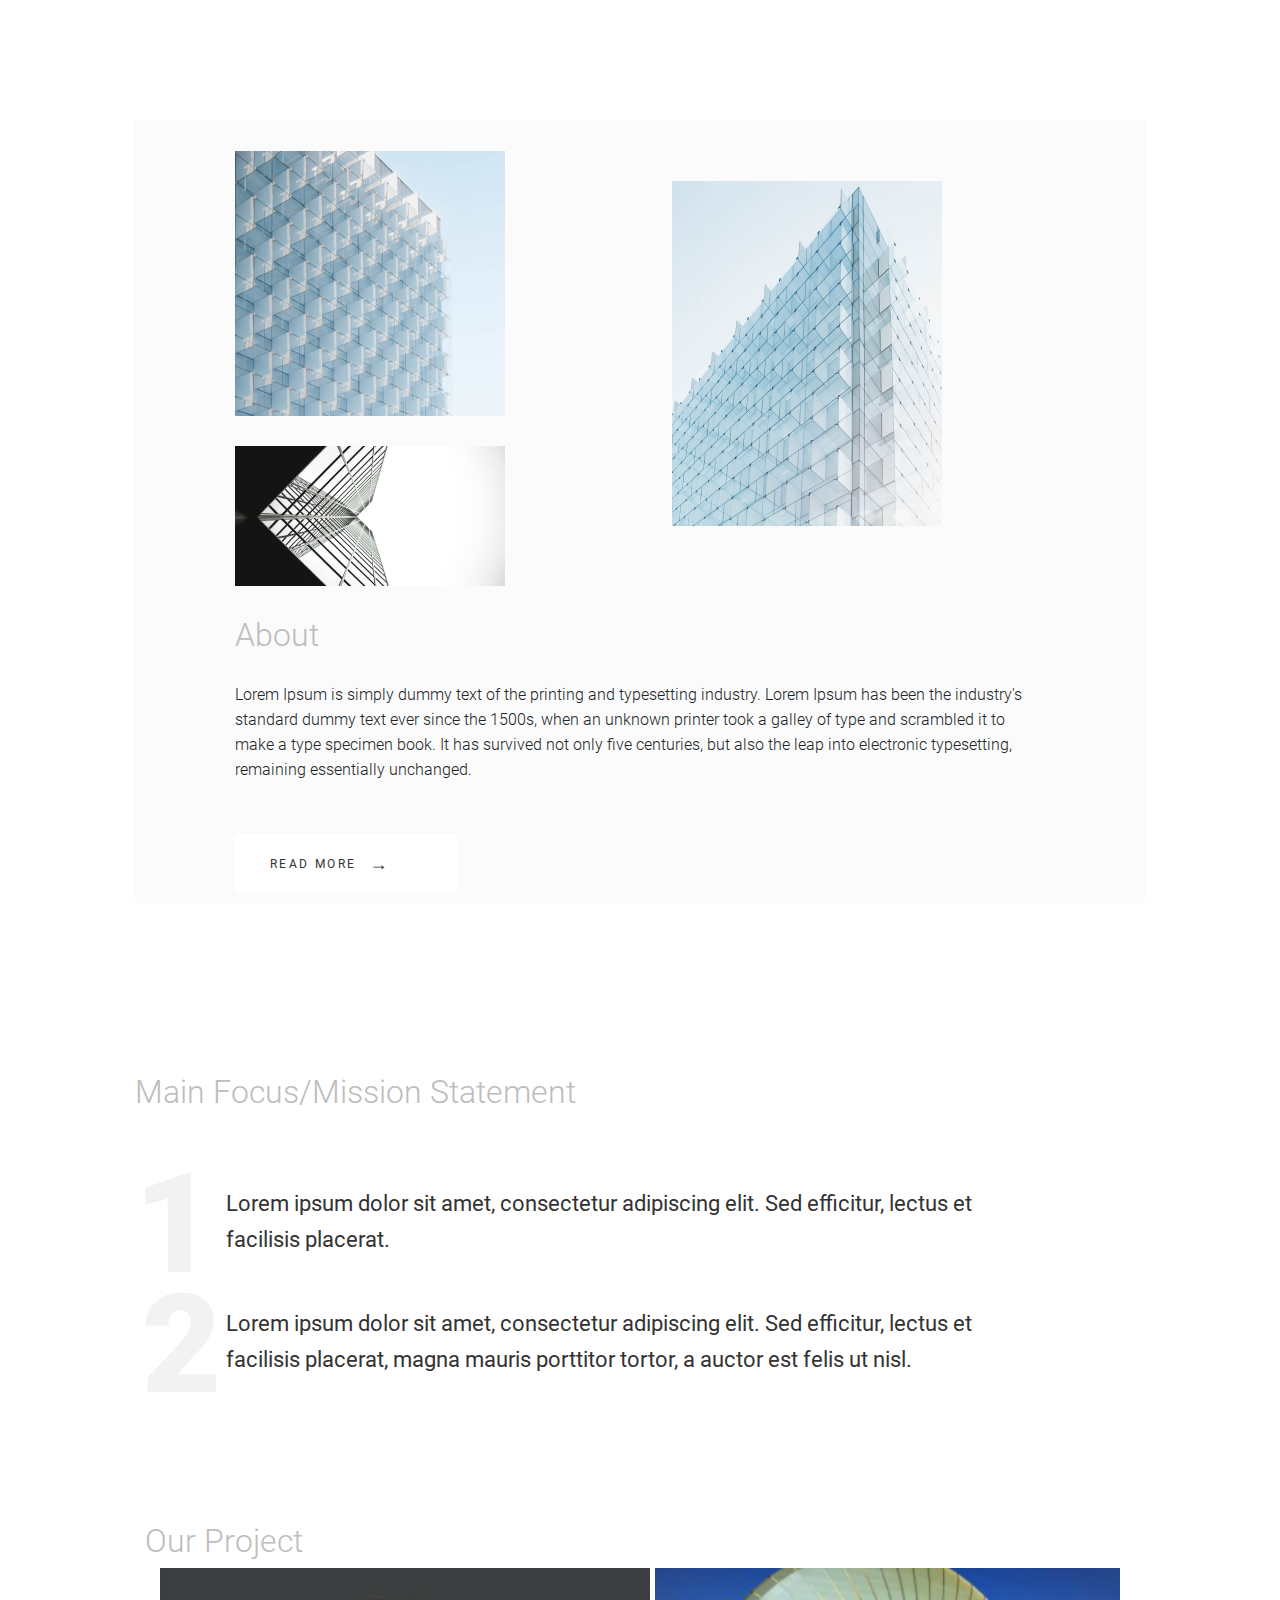
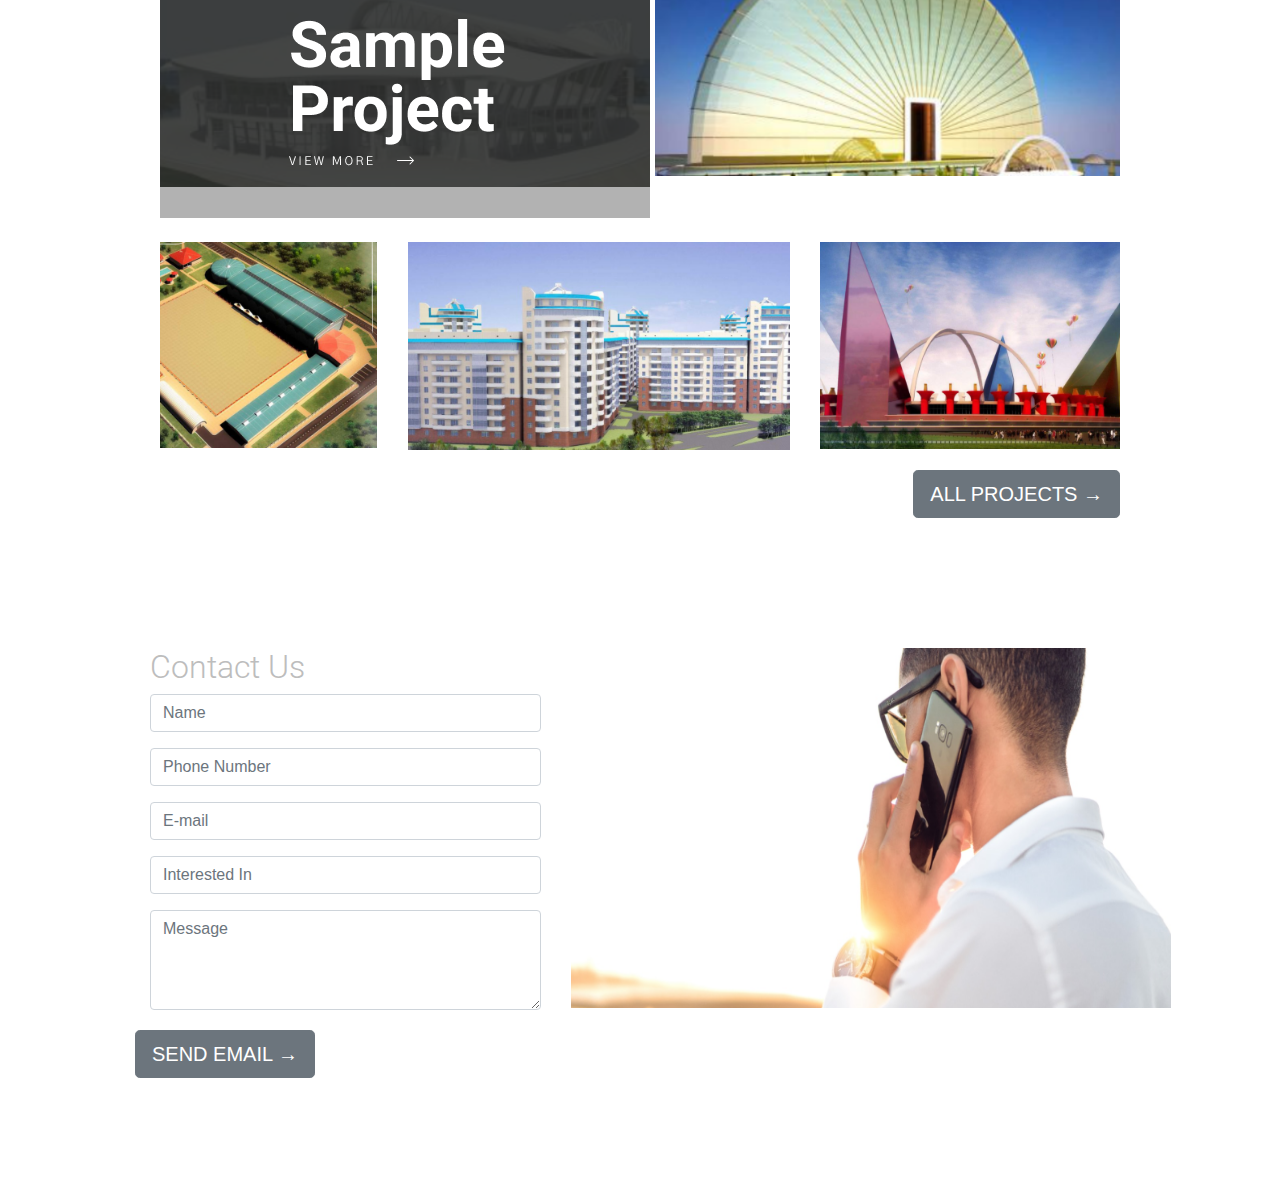
<file: index.html>
<!DOCTYPE html>
<html lang="en">
<head>
  <meta charset="UTF-8">
  <meta name="viewport" content="width=device-width, initial-scale=1" shrink-to-fit="no">
  <link rel="stylesheet" href="./assets/styles/normalize.css">
  <link rel="stylesheet" href="./assets/styles/style.css">
  <link rel="stylesheet" href="https://stackpath.bootstrapcdn.com/bootstrap/4.3.1/css/bootstrap.min.css">
  <title>Architecture</title>

<body>
  <div class="about">
    <div class="about-wrapper">
      <div class="about-images">
        <div class="about-images__items">
          <img class="about-images__item1" src="./assets/images/img-about-1.png" alt="img">
          <img class="about-images__item2" src="./assets/images/img-about-2.png" alt="img">
        </div>
        <img class="about-images__item3" src="./assets/images/img-about-3.png" alt="img">
      </div>
      <div class="about-info">
        <h2>About</h2>
        <div class="about-info__text">
          Lorem Ipsum is simply dummy text of the printing and typesetting industry. Lorem Ipsum has been the industry's standard dummy text ever since the 1500s, when an unknown printer took a galley of type and scrambled it to make a type specimen book. It has survived not only five centuries, but also the leap into electronic typesetting, remaining essentially unchanged.
        </div>
        <div class="about-link link-container">
          <div class="about-link__item">
            <a class="about-link__item-text link-clickable" href="#">Read more <span class="arrow">→</span></a>
          </div>
        </div>
      </div>
    </div>
  </div>
  <div class="focus">
    <h2>Main Focus/Mission Statement</h2>
    <div class="focus-section">
      <div class="focus-section__first">
        <div class="focus-section__number-1">
          <img class="focus-img" src="./assets/images/num-1.png" alt="num">
        </div>
        <div class="focus-section__text">Lorem ipsum dolor sit amet, consectetur adipiscing elit. Sed efficitur, lectus et facilisis placerat.</div>
      </div>
      <div class="focus-section__second">
        <div class="focus-section__number-2">
          <img class="focus-img" src="./assets/images/num-2.png" alt="num">
        </div>
        <div class="focus-section__text">Lorem ipsum dolor sit amet, consectetur adipiscing elit. Sed efficitur, lectus et facilisis placerat, magna mauris porttitor tortor, a auctor est felis ut nisl.</div>
      </div>
    </div>
  </div>
  <div class="our_project">
    <h2>Our Project</h2>
    <div class="container text-center">
      <div class="row mb-4">
        <div class="col-md-6">
          <div class="image-container">
          <img class="first img-fluid" src="./assets/images/pro-image-1.png" alt="background image">
          <div class="overlay"><img class="img-fluid" src="./assets/images/hover-image.png" alt="hover image"></div>
          <div class="text-overlay"><img class="img-fluid" src="./assets/images/sample.png" alt="text"></div>
         </div>
        </div>
        <div class="col-md-6">
          <img class="second img-fluid"src="./assets/images/pro-image-2.png" alt="proimage">
        </div>
      </div>
      <div class="row">
        <div class="col-md-3">
          <img class="third img-fluid"src="./assets/images/pro-image-3.png" alt="proimage">
        </div>
        <div class="col-md-5">
          <img class="forth img-fluid"src="./assets/images/pro-image-4.png" alt="proimage">
        </div>
        <div class="col-md-4">
          <img class="fifth img-fluid"src="./assets/images/pro-image-5.png" alt="proimage">
        </div>
      </div>
      <div class="button">
      <button type="button"class="btn btn-lg btn-secondary">ALL PROJECTS →</button>
    </div>
    </div>
  </div>
  <div class="contact">
    <div class="container">
      <div class="row">
        <div class="col-lg-5 col-sm-12">
          <h2>Contact Us</h2>
          <form class="form-floating mb-3">
            <input type="name" class="form-control" id="floatingName" placeholder="Name">
          </form>
          <form class="form-floating mb-3">
            <input type="phone_number" class="form-control" id="floatingPhone" placeholder="Phone Number" required>
          </form>
          <form class="form-floating mb-3">
            <input type="email" class="form-control" id="floatingEmail" placeholder="E-mail" required>
          </form>
          <form class="form-floating mb-3">
            <input type="interested" class="form-control" id="floatingInteres" placeholder="Interested In">
          </form>
            <textarea class="form-control" placeholder="Message" id="floatingTextarea2" style="height: 100px" required></textarea>
          </form>
        </div>
        <div class="col-lg-6 col-sm-12">
          <img class="img-contact" src="./assets/images/img-men.png" alt="men">
        </div>
        <div class="button">
          <button type="button"class="btn btn-lg btn-secondary">SEND EMAIL →</button>
        </div>
      </div>
    </div>
  </div>
</body>
</html>
</file>
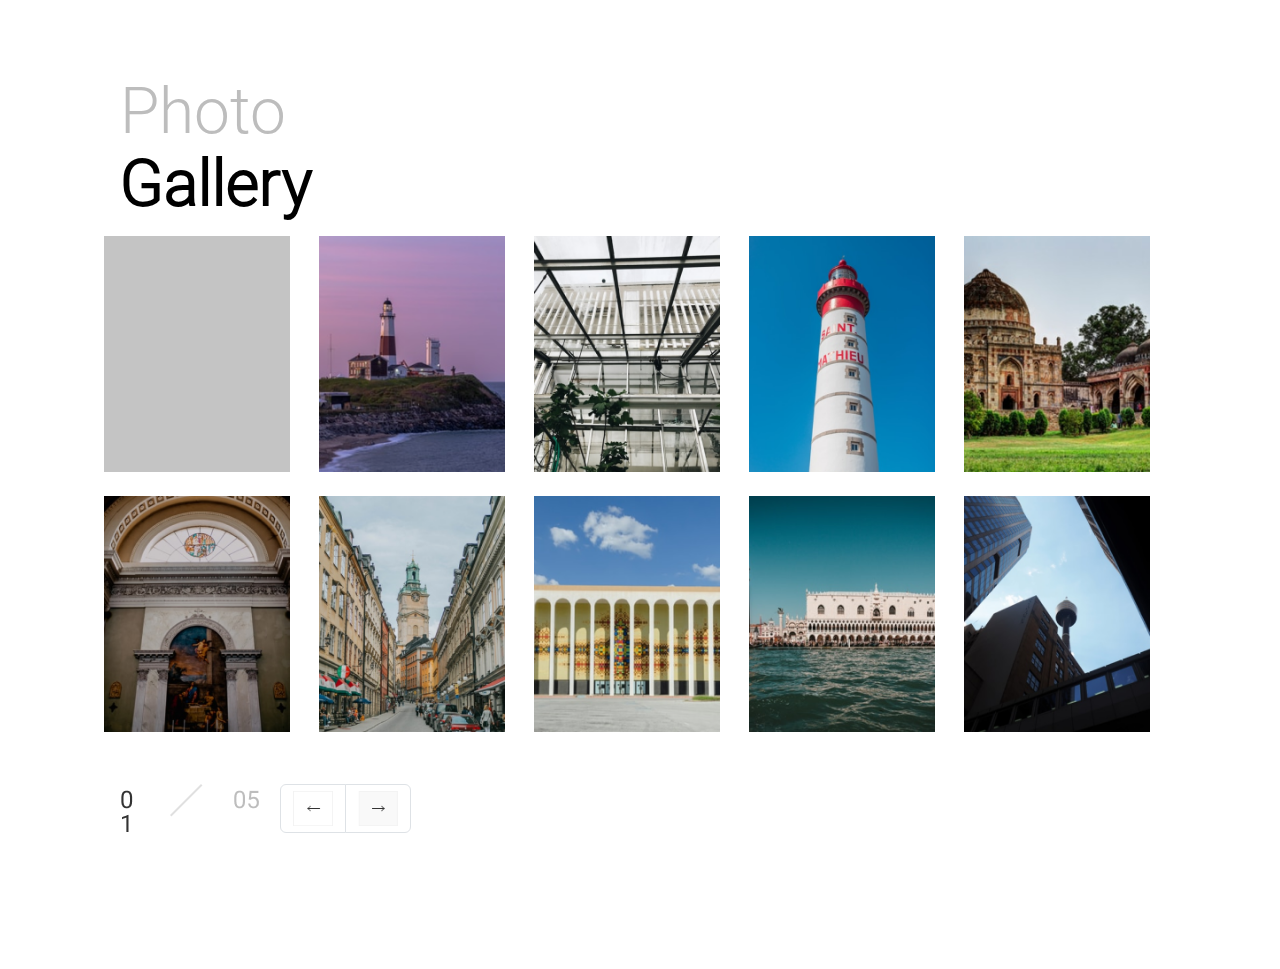
<file: index2.html>
<!DOCTYPE html>
<html lang="en">
<head>
    <meta charset="UTF-8">
    <meta name="viewport" content="width=device-width, initial-scale=1.0">
    <link rel="stylesheet" href="./assets/styles/normalize.css">
    <link rel="stylesheet" href="./assets/styles/style2.css">
    <link rel="stylesheet" href="https://cdn.jsdelivr.net/npm/bootstrap@5.3.2/dist/css/bootstrap.min.css">
    <title>Document</title>
</head>
<body>
    <div class="main">
        <h2 class="first-h">Photo</h2>
        <h2 class="second-h">Gallery</h2>
        <div class="container">
            <div class="row gutter-25">
                <div class="col-lg-12 col-md-8 col-sm-6">
                    <img class="img-gallery" src="./assets/images/gallery-1.png" alt="grey">
                    <img class="img-gallery" src="./assets/images/gallery-2.png" alt="island">
                    <img class="img-gallery" src="./assets/images/gallery-3.png" alt="window">
                    <img class="img-gallery" src="./assets/images/gallery-4.png" alt="lighthouse">
                    <img class="img-gallery" src="./assets/images/gallery-5.png" alt="house">
                    <img class="img-gallery" src="./assets/images/gallery-6.png" alt="arka">
                    <img class="img-gallery" src="./assets/images/gallery-7.png" alt="street">
                    <img class="img-gallery" src="./assets/images/gallery-8.png" alt="square">
                    <img class="img-gallery" src="./assets/images/gallery-9.png" alt="sea">
                    <img class="img-gallery" src="./assets/images/gallery-10.png" alt="sky">
                </div>
            </div>
        </div>
        <div class="data">
            <img class="data-img" src="./assets/images/slide-numbers.png" alt="data">
            <nav class="Page navigation">
                <ul class="pagination">
                    <li class="page-item">
                        <a class="page-link" href="#"><img class="arrow" src="./assets/images/arrow1.png" alt="arrow1"></a>
                    </li>
                    <li class="page-item">
                        <a class="page-link" href="#"><img class="arrow" src="./assets/images/arrow2.png" alt="arrow2"></a>
                    </li>
                </ul>
            </nav>
        </div>
    </div>
</body>
</html>
</file>
<file: assets/styles/style.css>
/* Подключение шрифтов */
@font-face {
  font-family: 'Roboto-Light';
  src: url('../fonts/Roboto-Light.ttf') format('truetype');
}
@font-face {
  font-family: 'Roboto-Regular';
  src: url('../fonts/Roboto-Regular.ttf') format('truetype');
}

/* Общие стили */
body {
  width: 100%;
}
* {
  margin: 0;
  padding: 0;
}
.about, .focus {
  max-width: 1170px;
}
h2 {
  font-family: 'Roboto-Light', Times, sans-serif;
  font-size: 64px;
  line-height: 64px;
  color: #BDBDBD;
}
.link-container{
  max-width: 222px;
}
.link-clickable {
  font-family: 'Roboto-Regular', Times, sans-serif;
  font-size: 12px;
  line-height: 12px;
  letter-spacing: 0.2em;
  text-transform: uppercase;
}
.link-clickable:hover {
  text-decoration: none;
  color: inherit;
}
.arrow {
  font-size: 1.5em;
}


/* Стили для header */


/* Стили для project lorem */


/* Стили для about */
.about {
  margin: 120px auto 120px auto;
  background: linear-gradient(to bottom, #FBFBFB 94%, transparent 6%);
  border-top: 1px solid #FBFBFB;
}
.about-wrapper {
  display: flex;
  justify-content: center;
  margin-top: 30px;
}
.about-images {
  display: flex;
  margin-left: 100px;
  gap: 30px;
}
.about-images__items {
  display: flex;
  flex-direction: column;
  max-height: 435px;
  gap: 30px;
}
.about-images__item1, .about-images__item2 {
  max-width: 100%;
  height: auto;
}
.about-images__item3 {
  margin: 30px 0 60px;
  max-width: 100%;
  height: auto;
}
.about-info {
  display: flex;
  flex-direction: column;
  max-width: 34%;
  margin: 0px 70px 60px 30px;
}
.about-info__text {
  max-width: 400px;
  font-family: 'Roboto-Light', Times, sans-serif;
  font-size: 16px;
  line-height: 25px;
  margin: 20px 0 52px 0;
}
.about-link {
  background-color: white;
}
.about-link__item-text {
  display: flex;
  gap: 13px;
  padding: 24px 0px 23px 35px;
  color: #333333;
}


/* Стили для main focus  */
.focus {
  margin: 0 auto 120px auto;
}
.focus-section {
  display: flex;
  justify-content: space-between;
  margin-top: 60px;
}
.focus-section__first, .focus-section__second {
  display: flex;
  max-width: 413px;
  gap: 30px;
}
.focus-section__second {
  max-width: 570px;
}
.focus-section__number-1, .focus-section__number-2 {
  padding: 0 10px 0 10px;
}
.focus-section__text {
  font-family: 'Roboto-Regular', Times, sans-serif;
  font-size: 22px;
  line-height: 36px;
  color: #333333;
}

/* Медиа-запросы для блока about и focus */
@media screen and (min-width: 1301px) and (max-width: 1400px) {
  .about, .focus {
    margin: 120px 135px;
  }
}

@media screen and (min-width: 992px) and (max-width: 1300px) {
  .about, .focus {
    margin: 120px 135px;
  }
  .about-wrapper {
    flex-direction: column;
  }
  .about-images {
    max-width: 70%;
    justify-content: space-between;
    gap: 30px;
  }
  .about-info {
    max-width: 80%;
    margin: 30px 70px 60px 100px;
  }
  .about-info__text {
    max-width: 100%;
  }
  .focus-section {
    flex-direction: column;
    margin-top: 60px;
  }
  .focus-section__first {
    margin-bottom: 20px;
  }
  .focus-section__first, .focus-section__second {
    max-width: 90%;
    gap: 0;
    align-items: center;
  }
  .focus-section__number-1 {
    padding-right: 35px;
  }
  .focus-img {
    max-width: 100px;
    max-height: 100px;
  }
}

@media screen and (max-width: 991px) {
  .about, .focus {
    margin: 20px;
  }
  .about-wrapper {
    flex-direction: column;
  }
  .about-images {
    margin-left: 0;
    justify-content: center;
  }
  .about-images__items {
    display: none;
  }
  .about-info {
    max-width: 100%;
    margin-right: 30px;
    text-align: center;
  }
  .about-info__text {
    max-width: 100%;
  }
  .focus-section {
    flex-direction: column;
    margin-top: 60px;
  }
  .focus-section__first {
    margin-bottom: 20px;
  }
  .focus-section__first, .focus-section__second {
    max-width: 90%;
    gap: 0;
    align-items: center;
  }
  .focus-section__number-1 {
    padding-right: 35px;
  }
  .focus-img {
    max-width: 100px;
    max-height: 100px;
  }
}


/* Стили для our projects */
.our_project {
  margin-left: 80px;
  margin-right: 80px;
  padding: 10px;
  gap: 10px;
}

.btn btn-lg btn-secondary {
  font-size: smaller;
}

.button {
  display: flex;
  justify-content: flex-end;
  padding-top: 20px;
}

.first img-fluid {
  width: 490px;
  height: 250px;
}

.second img-fluid {
  width: 490px;
  height: 250px;
}

.third img-fluid {
  width: 250px;
  height: 250px;
}

.forth img-fluid {
  width: 450px;
  height: 250px;
}

.fifth img-fluid {
  width: 270px;
  height: 250px;
}

.image-container {
  position: relative;
  display: inline-block;
  width: 490px;
  height: 250px;
}

.overlay {
  position: absolute;
  top: 0;
  left: 0;
  width: 490px;
  height: 250px;
  background-color: rgba(0, 0, 0, 0.3); /* Полупрозрачный фон */
}

.text-overlay {
  position: absolute;
  top: 50%;
  left: 50%;
  transform: translate(-50%, -50%);
  color: white;
  font-size: 24px;
}
/* Стили для contact us  */

.form-control {
  color: F3F3F3;
}

.img-contact {
  width: 600px;
  height: 360px;
}

/* Медиа-запросы для блока our project и contact us */
@media screen and (min-width: 1200px) and (max-width: 1400px) {
  .our_project, .contact {
    margin: 120px 135px 120px 135px;
  }
}

@media screen and (min-width: 400px) and (max-width: 767px) {
  .our_project, .contact {
    margin: 20px 35px 20px 35px;
}
.container text-center {
  display: flex;
  flex-direction: column;
}
  .img-contact {
    width: 80vw;
  }
}

@media screen and (min-width: 768px) and (max-width: 992px) {
  .image-container, .overlay, .text-overlay, .first img-fluid {
    max-width: 300px;
    height: 250px;
  }
  .img-contact {
    width: auto;
  }
}
/* Стили для footer */
</file>
<file: assets/styles/style2.css>
@font-face {
    font-family: 'Roboto-Light';
    src: url('../fonts/Roboto-Light.ttf') format('truetype');
  }
  @font-face {
    font-family: 'Roboto-Regular';
    src: url('../fonts/Roboto-Regular.ttf') format('truetype');
  }

  body {
    width: 100%;
  }

  .first-h, .second-h {
    font-family: 'Roboto-Light', Times, sans-serif;
    font-size: 64px;
    line-height: 64px;
    color: #BDBDBD;
    padding-left: 40px;
  }

  .main {
    margin: 30px;
    padding: 50px;
  }

  .img-gallery {
    width: 210px;
    height: 260px;
    padding: 12px;
  }

  .second-h {
    font-weight: bold;
    color: black;
  }

  .data {
    display: flex;
    padding: 40px;
    gap: 20px;
  }

  .pagination {
    background-color: white;
  }

  .data-img {
    width: 140px;
    height: 52px;
  }

.arrow {
  height: 35px;
  width: 40px;
}

.container {
  width: 1170px;
}

@media screen and (min-width: 992px, max-width: 1200px){
  .main {
    margin: 0px;
    padding: 50px;
  }
  .container {
    width: auto;
  }
}

@media screen and (min-width: 760px, max-width: 991px){
  .main {
    margin: 0px;
    padding: 20px;
  }
  .img-gallery {
    width: 180px;
    height: 200px;
  }
  .container {
    width: auto;
  }

  .data-img {
    width: 100px;
    height: 45px;
  }
}

@media screen and (min-width: 370px, max-width: 760px){
  .main {
    margin: 0px;
    padding: 5px;
  }
  .first-h, .second-h {
    font-family: 'Roboto-Light', Times, sans-serif;
    font-size: 40px;
    line-height: 40px;
    color: #BDBDBD;
  }
  .data-img {
    width: 80px;
    height: 35px;
  }
  .img-gallery {
    width: auto;
    height: auto;
  }
}
</file>
